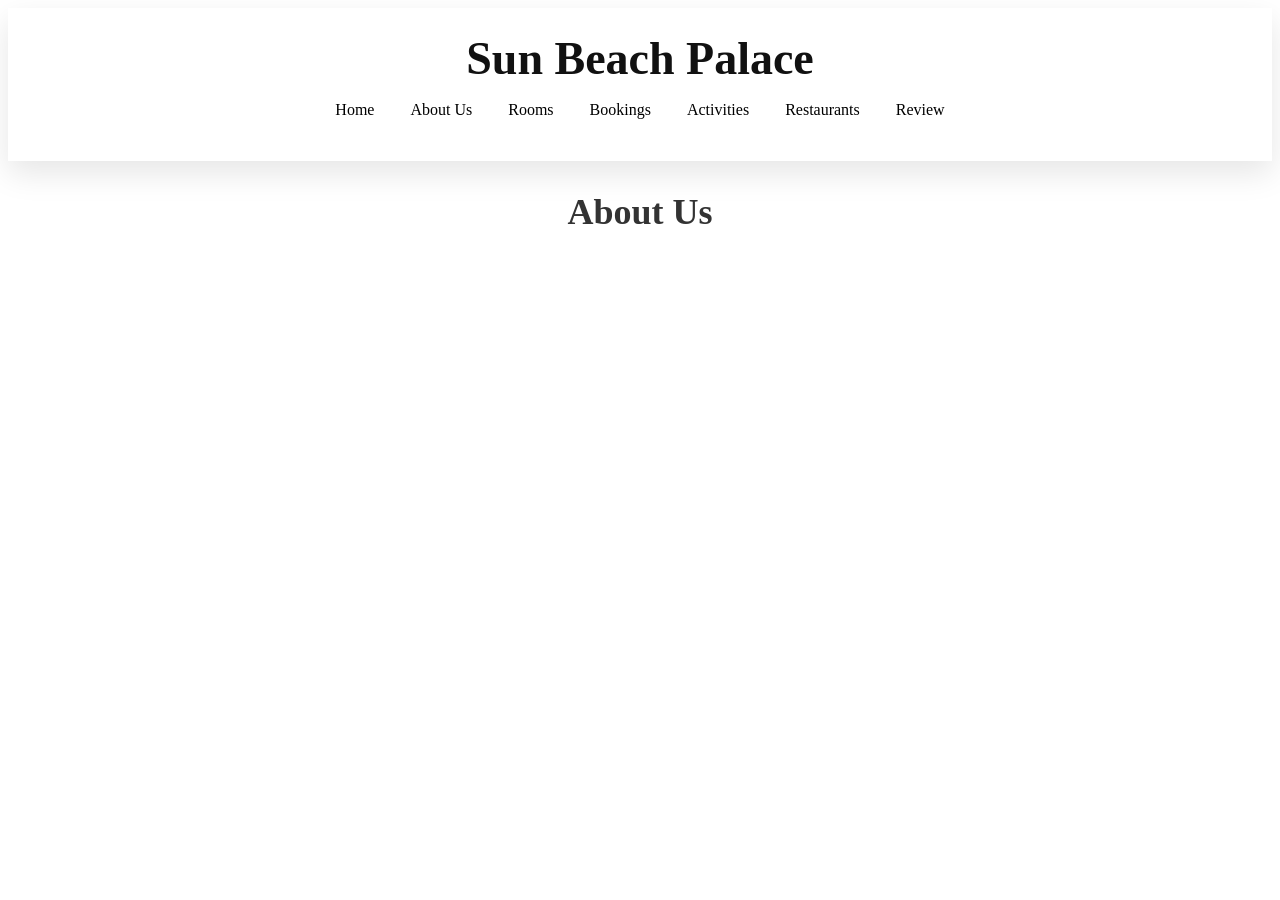
<file: about.html>
<!DOCTYPE html>
<html lang="en">
<head>
  <meta charset="utf-8">
  <meta name="viewport" content="width=device-width,initial-scale=1">
  <title>About Us - Sun Beach Palace</title>
  <link rel="stylesheet" href="style.css">
</head>
<body>
  <header>
    <h1>Sun Beach Palace</h1>
    <nav>
      <ul class="main-nav">
        <li><a href="index.html">Home</a></li>
        <li><a href="about.html">About Us</a></li>
        <li><a href="rooms.html">Rooms</a></li>
        <li><a href="bookings.html">Bookings</a></li>
        <li><a href="activities.html">Activities</a></li>
        <li><a href="resto.html">Restaurants</a></li>
        <li><a href="review.html">Review</a></li>
      </ul>
    </nav>
  </header>

  <main>
    <h2>About Us</h2>
    
  </main>
</body>
</html>
</file>
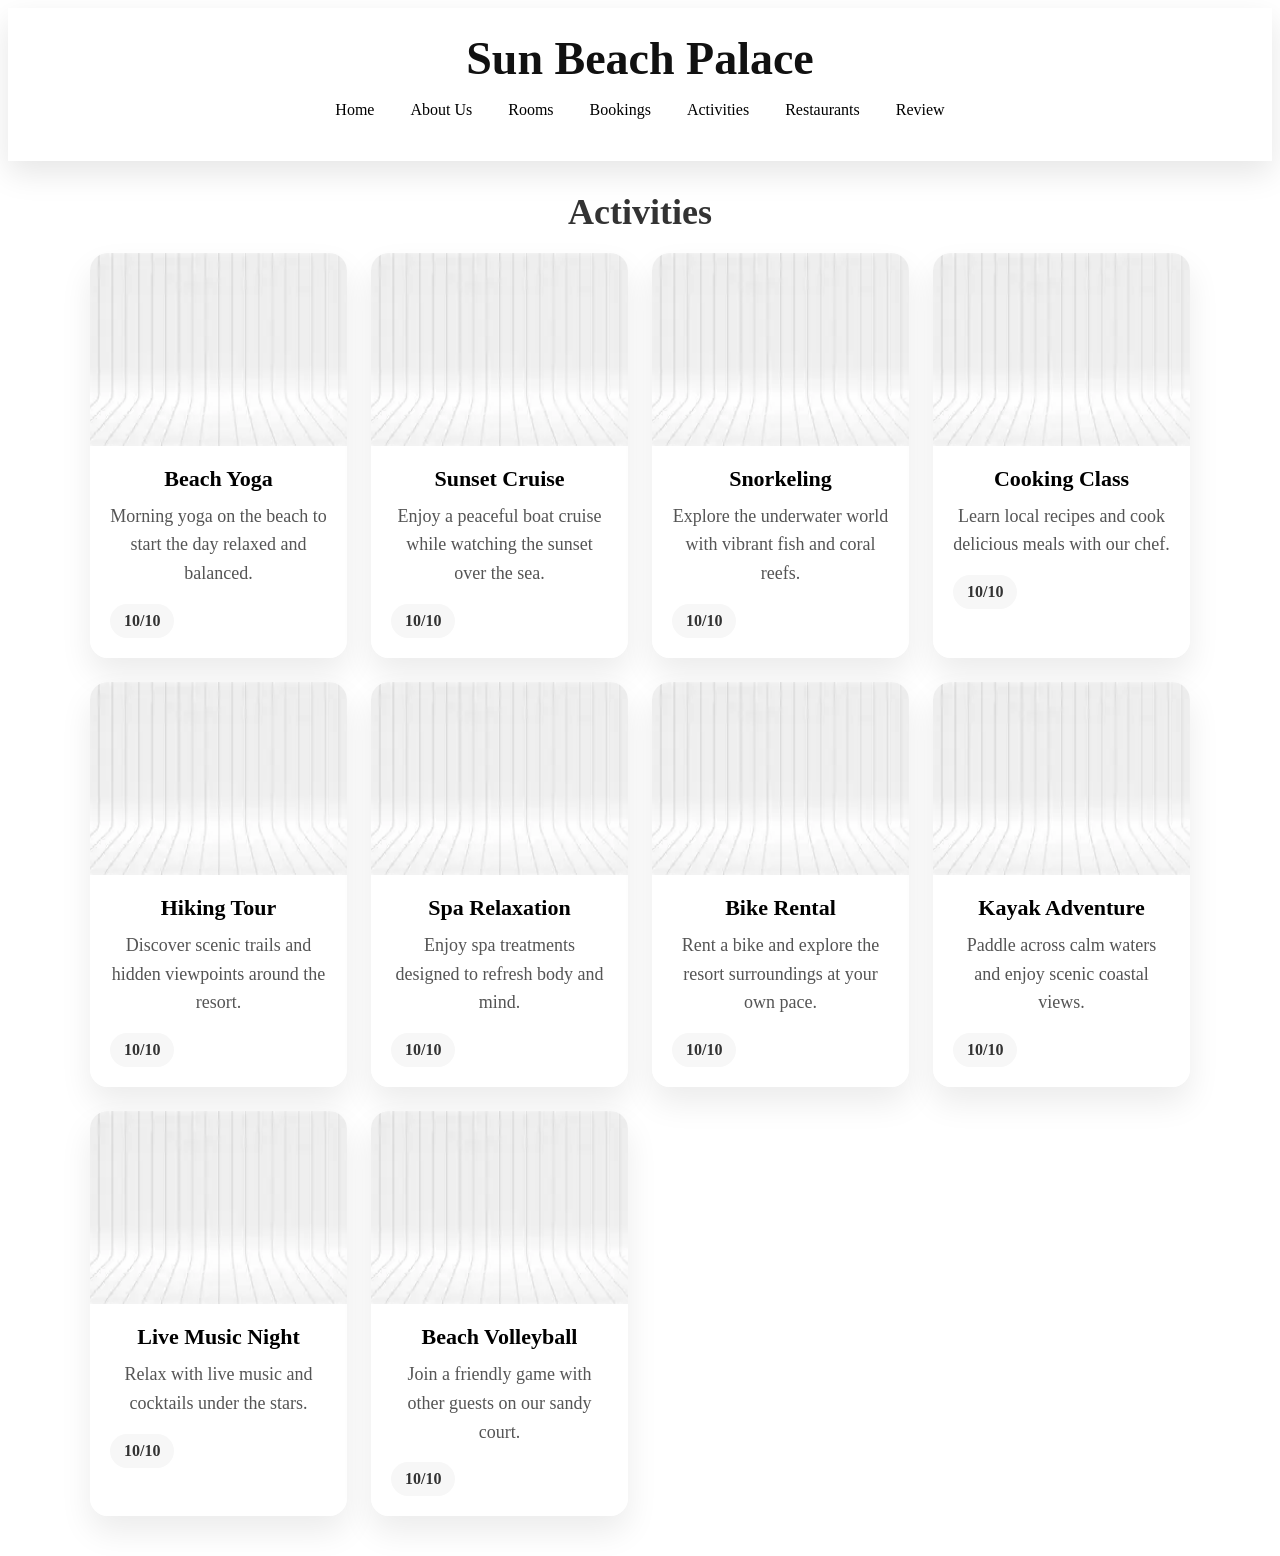
<file: activities.html>
<!DOCTYPE html>
<html lang="en">
<head>
  <meta charset="utf-8">
  <meta name="viewport" content="width=device-width,initial-scale=1">
  <title>Activities - Sun Beach Palace</title>
  <link rel="stylesheet" href="style.css">
</head>
<body>
  <header>
    <h1>Sun Beach Palace</h1>
    <nav>
      <ul class="main-nav">
        <li><a href="index.html">Home</a></li>
        <li><a href="about.html">About Us</a></li>
        <li><a href="rooms.html">Rooms</a></li>
        <li><a href="bookings.html">Bookings</a></li>
        <li><a href="activities.html">Activities</a></li>
        <li><a href="resto.html">Restaurants</a></li>
        <li><a href="review.html">Review</a></li>
      </ul>
    </nav>
  </header>

  <main>
    <h2>Activities</h2>
    <section class="activity-grid">
      <article class="activity-card">
        <img src="images/blank.webp" alt="Activity 1">
        <div class="activity-content">
          <h3>Beach Yoga</h3>
          <p>Morning yoga on the beach to start the day relaxed and balanced.</p>
          <span class="activity-rating">10/10</span>
        </div>
      </article>
      <article class="activity-card">
        <img src="images/blank.webp" alt="Activity 2">
        <div class="activity-content">
          <h3>Sunset Cruise</h3>
          <p>Enjoy a peaceful boat cruise while watching the sunset over the sea.</p>
          <span class="activity-rating">10/10</span>
        </div>
      </article>
      <article class="activity-card">
        <img src="images/blank.webp" alt="Activity 3">
        <div class="activity-content">
          <h3>Snorkeling</h3>
          <p>Explore the underwater world with vibrant fish and coral reefs.</p>
          <span class="activity-rating">10/10</span>
        </div>
      </article>
      <article class="activity-card">
        <img src="images/blank.webp" alt="Activity 4">
        <div class="activity-content">
          <h3>Cooking Class</h3>
          <p>Learn local recipes and cook delicious meals with our chef.</p>
          <span class="activity-rating">10/10</span>
        </div>
      </article>
      <article class="activity-card">
        <img src="images/blank.webp" alt="Activity 5">
        <div class="activity-content">
          <h3>Hiking Tour</h3>
          <p>Discover scenic trails and hidden viewpoints around the resort.</p>
          <span class="activity-rating">10/10</span>
        </div>
      </article>
      <article class="activity-card">
        <img src="images/blank.webp" alt="Activity 6">
        <div class="activity-content">
          <h3>Spa Relaxation</h3>
          <p>Enjoy spa treatments designed to refresh body and mind.</p>
          <span class="activity-rating">10/10</span>
        </div>
      </article>
      <article class="activity-card">
        <img src="images/blank.webp" alt="Activity 7">
        <div class="activity-content">
          <h3>Bike Rental</h3>
          <p>Rent a bike and explore the resort surroundings at your own pace.</p>
          <span class="activity-rating">10/10</span>
        </div>
      </article>
      <article class="activity-card">
        <img src="images/blank.webp" alt="Activity 8">
        <div class="activity-content">
          <h3>Kayak Adventure</h3>
          <p>Paddle across calm waters and enjoy scenic coastal views.</p>
          <span class="activity-rating">10/10</span>
        </div>
      </article>
      <article class="activity-card">
        <img src="images/blank.webp" alt="Activity 9">
        <div class="activity-content">
          <h3>Live Music Night</h3>
          <p>Relax with live music and cocktails under the stars.</p>
          <span class="activity-rating">10/10</span>
        </div>
      </article>
      <article class="activity-card">
        <img src="images/blank.webp" alt="Activity 10">
        <div class="activity-content">
          <h3>Beach Volleyball</h3>
          <p>Join a friendly game with other guests on our sandy court.</p>
          <span class="activity-rating">10/10</span>
        </div>
      </article>
    </section>
  </main>
</body>
</html>
</file>
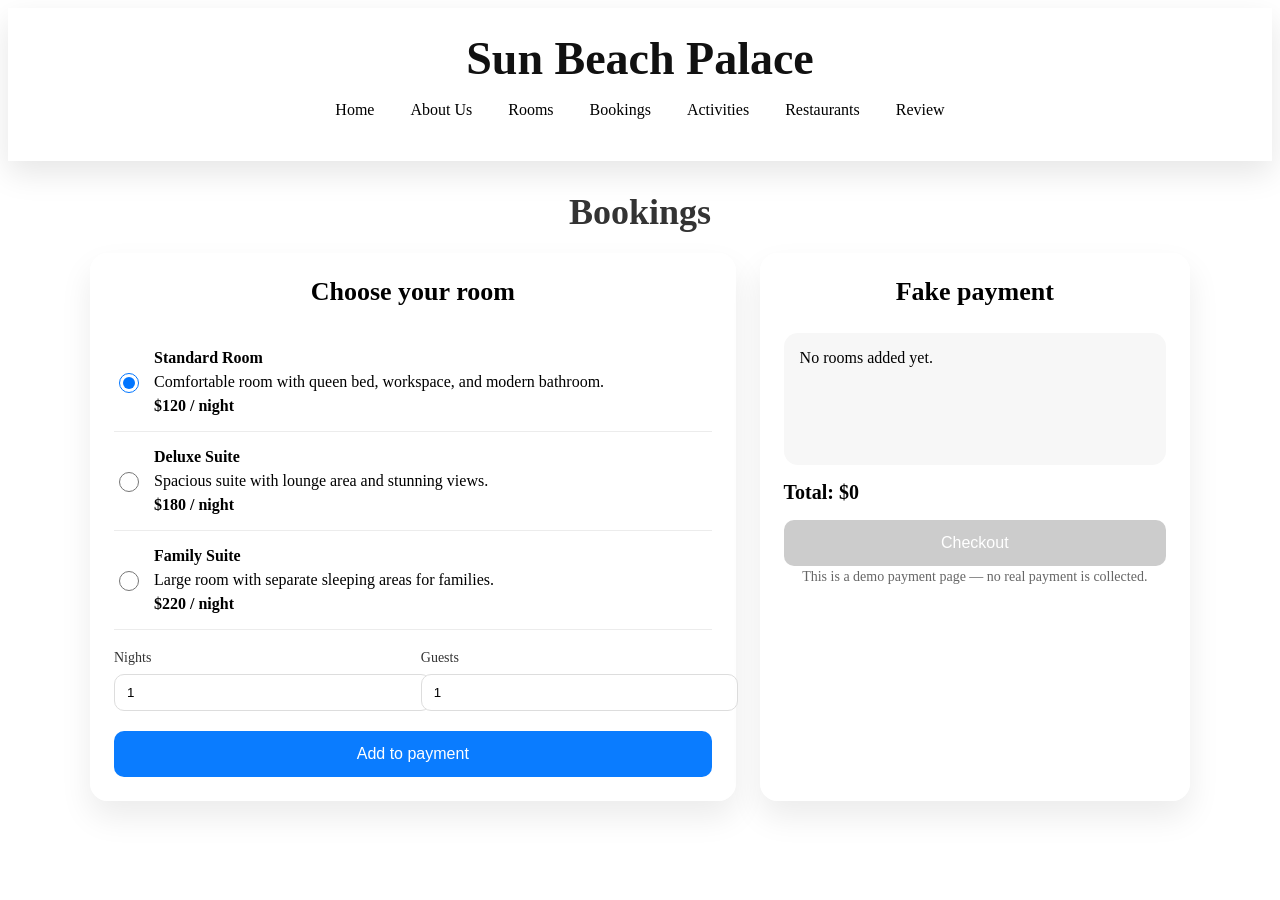
<file: bookings.html>
<!DOCTYPE html>
<html lang="en">
<head>
  <meta charset="utf-8">
  <meta name="viewport" content="width=device-width,initial-scale=1">
  <title>Bookings - Sun Beach Palace</title>
  <link rel="stylesheet" href="style.css">
</head>
<body>
  <header>
    <h1>Sun Beach Palace</h1>
    <nav>
      <ul class="main-nav">
        <li><a href="index.html">Home</a></li>
        <li><a href="about.html">About Us</a></li>
        <li><a href="rooms.html">Rooms</a></li>
        <li><a href="bookings.html">Bookings</a></li>
        <li><a href="activities.html">Activities</a></li>
        <li><a href="resto.html">Restaurants</a></li>
        <li><a href="review.html">Review</a></li>
      </ul>
    </nav>
  </header>

  <main>
    <h2>Bookings</h2>
    <section class="booking-section">
      <div class="booking-card">
        <h3>Choose your room</h3>
        <form id="booking-form">
          <div class="room-option">
            <input type="radio" id="standard-room" name="room" value="Standard Room" data-price="120" checked>
            <label for="standard-room">
              <strong>Standard Room</strong>
              <span>Comfortable room with queen bed, workspace, and modern bathroom.</span>
              <strong>$120 / night</strong>
            </label>
          </div>
          <div class="room-option">
            <input type="radio" id="deluxe-suite" name="room" value="Deluxe Suite" data-price="180">
            <label for="deluxe-suite">
              <strong>Deluxe Suite</strong>
              <span>Spacious suite with lounge area and stunning views.</span>
              <strong>$180 / night</strong>
            </label>
          </div>
          <div class="room-option">
            <input type="radio" id="family-suite" name="room" value="Family Suite" data-price="220">
            <label for="family-suite">
              <strong>Family Suite</strong>
              <span>Large room with separate sleeping areas for families.</span>
              <strong>$220 / night</strong>
            </label>
          </div>
          <div class="booking-fields">
            <label>
              Nights
              <input type="number" id="room-nights" min="1" value="1">
            </label>
            <label>
              Guests
              <input type="number" id="room-guests" min="1" value="1">
            </label>
          </div>
          <button type="button" id="add-to-payment">Add to payment</button>
        </form>
      </div>

      <aside class="payment-summary">
        <h3>Fake payment</h3>
        <div id="payment-items" class="payment-items">No rooms added yet.</div>
        <div class="payment-total">Total: $<span id="payment-total">0</span></div>
        <button type="button" id="checkout-button" disabled>Checkout</button>
        <p class="payment-note">This is a demo payment page — no real payment is collected.</p>
      </aside>
    </section>
  </main>

  <script src="script.js"></script>
</body>
</html>
</file>
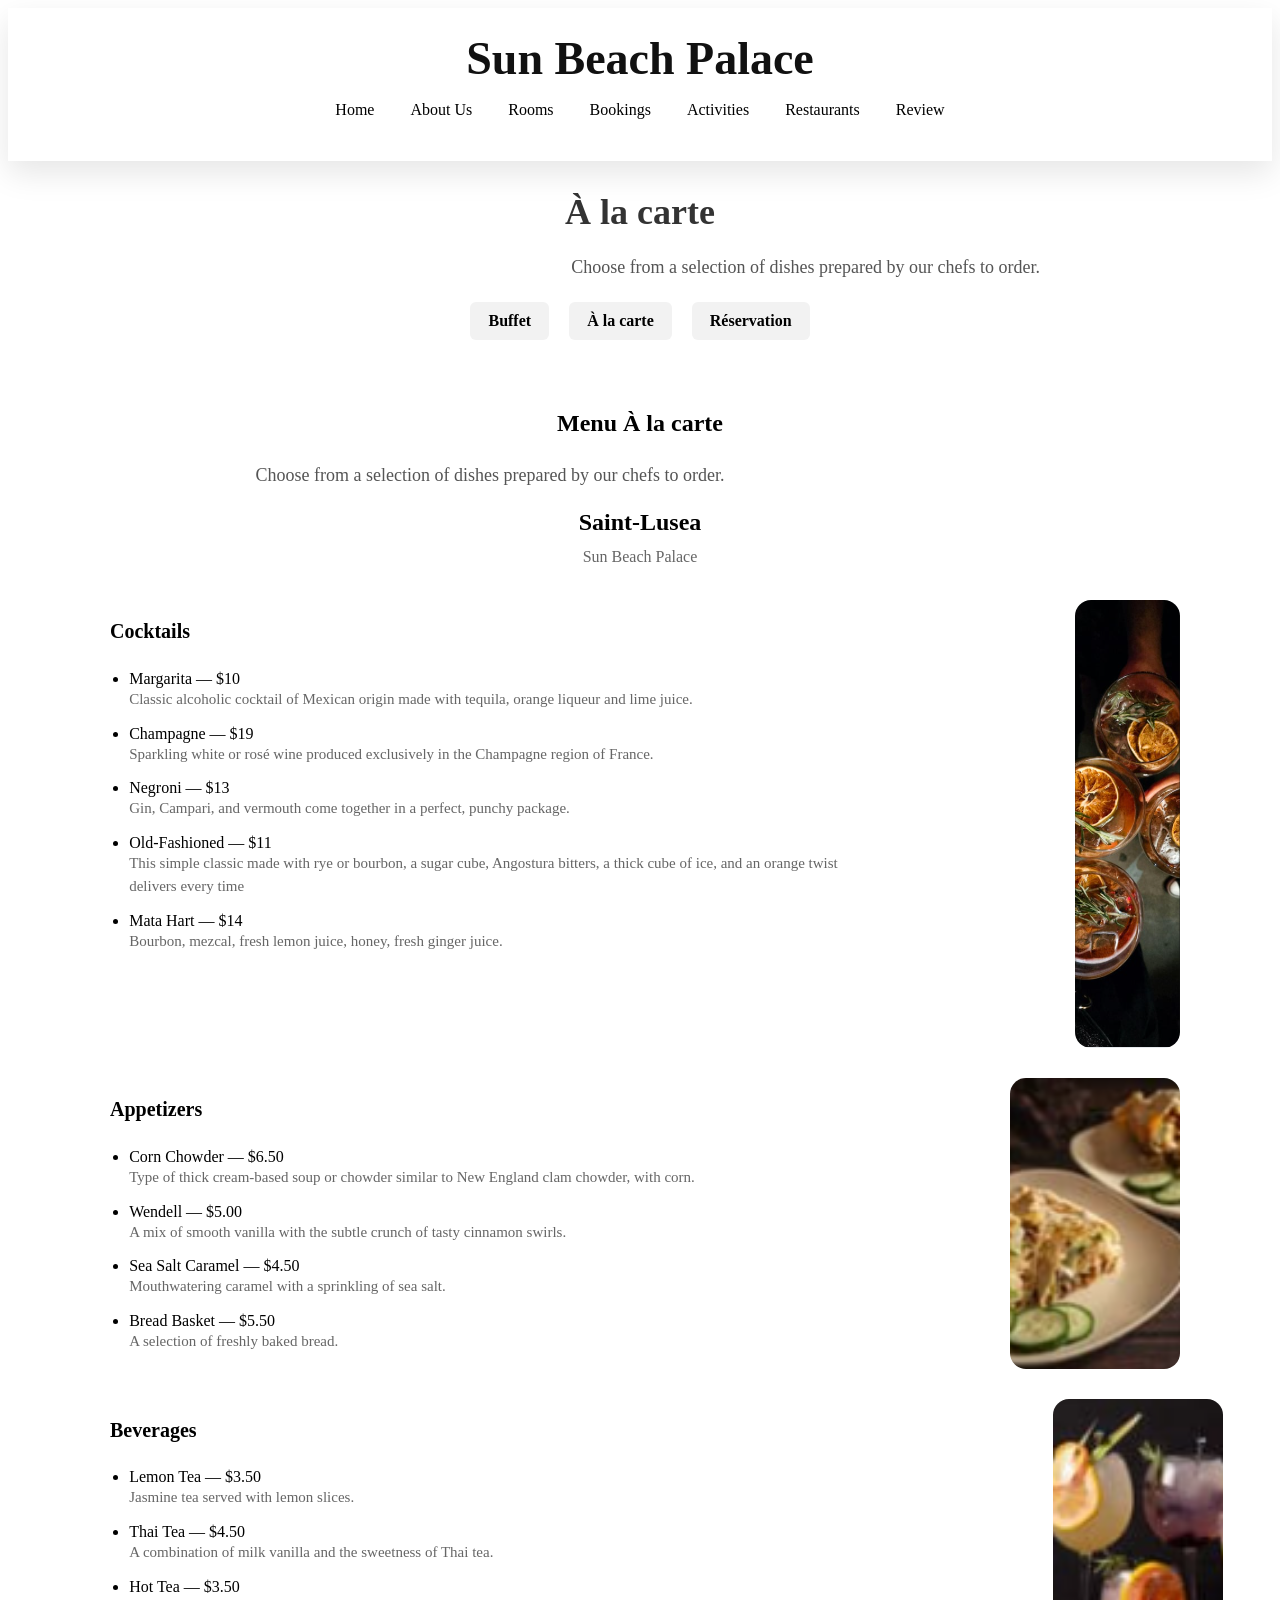
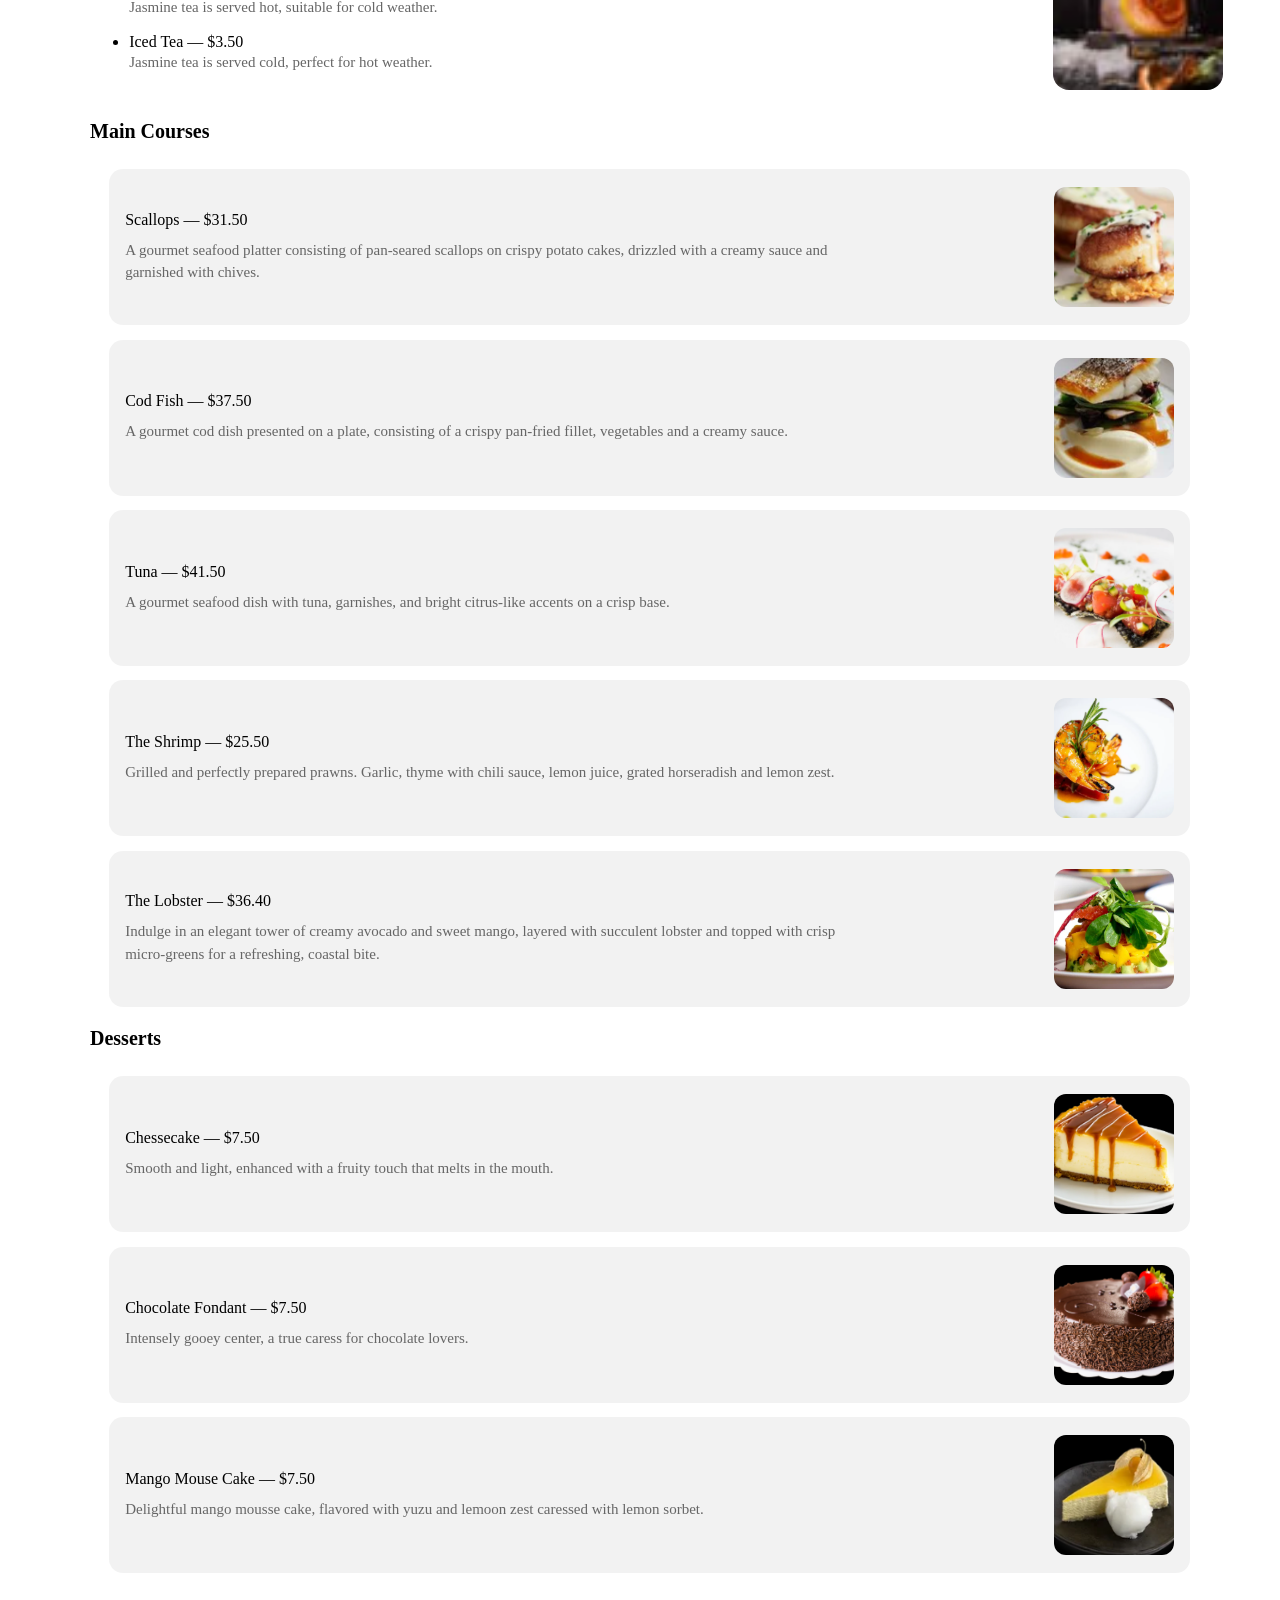
<file: resto-alacarte.html>
<!DOCTYPE html>
<html lang="fr">
<head>
  <meta charset="utf-8">
  <meta name="viewport" content="width=device-width,initial-scale=1">
  <title>À la carte - Sun Beach Palace</title>
  <link rel="stylesheet" href="style.css">
</head>
<body>
  <header>
    <h1>Sun Beach Palace</h1>
    <nav>
      <ul class="main-nav">
        <li><a href="index.html">Home</a></li>
        <li><a href="about.html">About Us</a></li>
        <li><a href="rooms.html">Rooms</a></li>
        <li><a href="bookings.html">Bookings</a></li>
        <li><a href="activities.html">Activities</a></li>
        <li><a href="resto.html">Restaurants</a></li>
        <li><a href="review.html">Review</a></li>
      </ul>
    </nav>
  </header>

  <main>
    <h2>À la carte</h2>
    <p class="intro-text">Choose from a selection of dishes prepared by our chefs to order.</p>
    <nav class="restaurant-links">
      <ul>
        <li><a href="resto.html">Buffet</a></li>
        <li><a href="resto-alacarte.html">À la carte</a></li>
        <li><a href="resto-reservation.html">Réservation</a></li>
      </ul>
    </nav>

    <section class="restaurant">
      <div class="restaurant-text">
        <h3>Menu À la carte</h3>
        <p>Choose from a selection of dishes prepared by our chefs to order.</p>
        <section class="restaurant-name">
          <h4>Saint-Lusea</h4>
          <p>Sun Beach Palace</p>
        </section>
        <section class="section-with-image">
          <div class="section-text">
            <h4>Cocktails</h4>
            <ul>
              <li>
                Margarita — $10
                <p class="menu-item-desc">Classic alcoholic cocktail of Mexican origin made with tequila, orange liqueur and lime juice.</p>
              </li>
              <li>
                Champagne — $19
                <p class="menu-item-desc">Sparkling white or rosé wine produced exclusively in the Champagne region of France.</p>
              </li>
              <li>
                Negroni — $13
                <p class="menu-item-desc">Gin, Campari, and vermouth come together in a perfect, punchy package.</p>
              </li>
              <li>
                Old-Fashioned — $11
                <p class="menu-item-desc">This simple classic made with rye or bourbon, a sugar cube, Angostura bitters, a thick cube of ice, and an orange twist delivers every time</p>
              </li>
              <li>
                Mata Hart — $14
                <p class="menu-item-desc">Bourbon, mezcal, fresh lemon juice, honey, fresh ginger juice.</p>
              </li>
            </ul>
          </div>
          <div class="section-image">
            <img src="images/drinks.png" alt="Cocktails" class="section-image-icon">
          </div>
        </section>
        <section class="section-with-image">
          <div class="section-text">
            <h4>Appetizers</h4>
            <ul>
              <li>
                Corn Chowder — $6.50
                <p class="menu-item-desc">Type of thick cream-based soup or chowder similar to New England clam chowder, with corn.</p>
              </li>
              <li>
                Wendell — $5.00
                <p class="menu-item-desc">A mix of smooth vanilla with the subtle crunch of tasty cinnamon swirls.</p>
              </li>
              <li>
                Sea Salt Caramel — $4.50
                <p class="menu-item-desc">Mouthwatering caramel with a sprinkling of sea salt.</p>
              </li>
              <li>
                Bread Basket — $5.50
                <p class="menu-item-desc">A selection of freshly baked bread.</p>
              </li>
            </ul>
          </div>
          <div class="section-image">
            <img src="images/Appetiser.png" alt="Appetizers" class="section-image-icon">
          </div>
        </section>
        <section class="section-with-image">
          <div class="section-text">
            <h4>Beverages</h4>
            <ul>
              <li>
                Lemon Tea — $3.50
                <p class="menu-item-desc">Jasmine tea served with lemon slices.</p>
              </li>
              <li>
                Thai Tea — $4.50
                <p class="menu-item-desc">A combination of milk vanilla and the sweetness of Thai tea.</p>
              </li>
              <li>
                Hot Tea — $3.50
                <p class="menu-item-desc">Jasmine tea is served hot, suitable for cold weather.</p>
              </li>
              <li>
                Iced Tea — $3.50
                <p class="menu-item-desc">Jasmine tea is served cold, perfect for hot weather.</p>
              </li>
            </ul>
          </div>
          <div class="section-image">
            <img src="images/beverages.png" alt="Beverages" class="section-image-icon">
          </div>
        </section>
         <h4>Main Courses</h4>
        <ul>
         <li class="menu-item">
            <div class="menu-item-content">
              <span>Scallops — $31.50</span>
              <p class="menu-item-desc">A gourmet seafood platter consisting of pan-seared scallops on crispy potato cakes, drizzled with a creamy sauce and garnished with chives.</p>
            </div>
            <img src="images/Scallops.png" alt="Scallops" class="menu-item-icon">
        </li>
         <li class="menu-item">
            <div class="menu-item-content">
              <span>Cod Fish — $37.50</span>
              <p class="menu-item-desc">A gourmet cod dish presented on a plate, consisting of a crispy pan-fried fillet, vegetables and a creamy sauce.</p>
            </div>
            <img src="images/Cob Fish.png" alt="Cod Fish" class="menu-item-icon">
        </li>
         <li class="menu-item">
            <div class="menu-item-content">
              <span>Tuna — $41.50</span>
              <p class="menu-item-desc">A gourmet seafood dish with tuna, garnishes, and bright citrus-like accents on a crisp base.</p>
            </div>
            <img src="images/Tuna.png" alt="Tuna" class="menu-item-icon">
        </li>
        <li class="menu-item">
            <div class="menu-item-content">
              <span>The Shrimp — $25.50</span>
              <p class="menu-item-desc">Grilled and perfectly prepared prawns. Garlic, thyme with chili sauce, lemon juice, grated horseradish and lemon zest.</p>
            </div>
            <img src="images/Theshrimp.png" alt="The Shrimp" class="menu-item-icon">
        </li>
        <li class="menu-item">
            <div class="menu-item-content">
              <span>The Lobster — $36.40</span>
              <p class="menu-item-desc">Indulge in an elegant tower of creamy avocado and sweet mango, layered with succulent lobster and topped with crisp micro-greens for a refreshing, coastal bite.</p>
            </div>
            <img src="images/Thelobster.png" alt="The Lobster" class="menu-item-icon">
        </li>
        </ul>
        <h4> Desserts </h4>
        <ul>
         <li class="menu-item">
            <div class="menu-item-content">
              <span>Chessecake — $7.50</span>
              <p class="menu-item-desc">Smooth and light, enhanced with a fruity touch that melts in the mouth.</p>
            </div>
            <img src="images/Cheesecake.png" alt="Cheesecake" class="menu-item-icon">
        </li>
         <li class="menu-item">
            <div class="menu-item-content">
              <span>Chocolate Fondant — $7.50</span>
              <p class="menu-item-desc">Intensely gooey center, a true caress for chocolate lovers.</p>
            </div>
            <img src="images/Chocolate Fondant.png" alt="Chocolate Fondant" class="menu-item-icon">
        </li>
         <li class="menu-item">
            <div class="menu-item-content">
              <span>Mango Mouse Cake — $7.50</span>
              <p class="menu-item-desc">Delightful mango mousse cake, flavored with yuzu and lemoon zest caressed with lemon sorbet.</p>
            </div>
            <img src="images/mangomoussecake.png" alt="Mango Mousse Cake" class="menu-item-icon">
        </li>
        </ul>
    </section>
  </main>
</body>
</html>
</file>
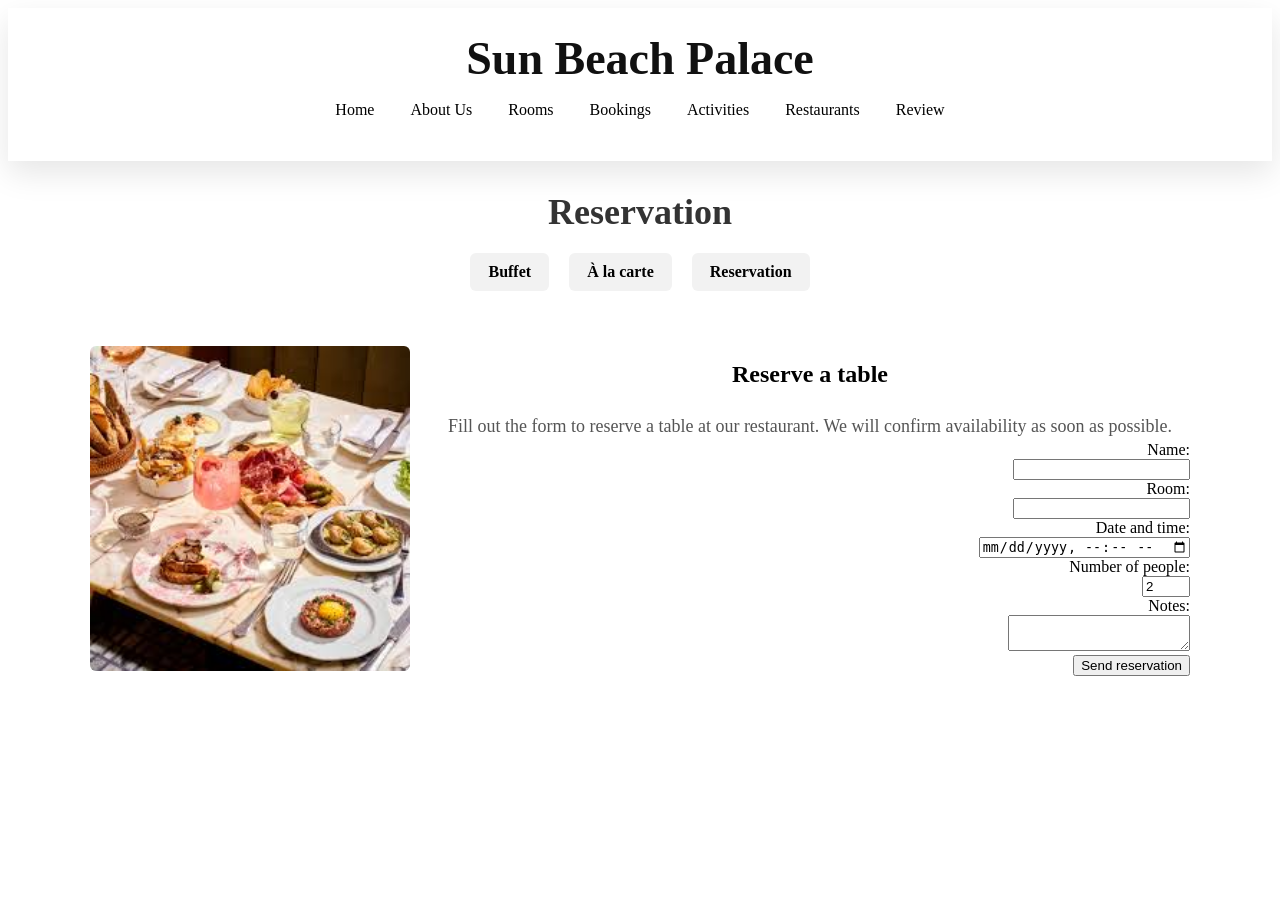
<file: resto-reservation.html>
<!DOCTYPE html>
<html lang="fr">
<head>
  <meta charset="utf-8">
  <meta name="viewport" content="width=device-width,initial-scale=1">
  <title>Réservation - Sun Beach Palace</title>
  <link rel="stylesheet" href="style.css">
</head>
<body>
  <header>
    <h1>Sun Beach Palace</h1>
    <nav>
      <ul class="main-nav">
        <li><a href="index.html">Home</a></li>
        <li><a href="about.html">About Us</a></li>
        <li><a href="rooms.html">Rooms</a></li>
        <li><a href="bookings.html">Bookings</a></li>
        <li><a href="activities.html">Activities</a></li>
        <li><a href="resto.html">Restaurants</a></li>
        <li><a href="review.html">Review</a></li>
      </ul>
    </nav>
  </header>

  <main>
    <h2>Reservation</h2>
    <nav class="restaurant-links">
      <ul>
        <li><a href="resto.html">Buffet</a></li>
        <li><a href="resto-alacarte.html">À la carte</a></li>
        <li><a href="resto-reservation.html">Reservation</a></li>
      </ul>
    </nav>

    <section class="restaurant restaurant-right">
      <div class="restaurant-text2">
        <h3>Reserve a table</h3>
        <p>Fill out the form to reserve a table at our restaurant. We will confirm availability as soon as possible.</p>
        <form action="#" method="post" class="reservation-form">
          <label>Name:<br><input type="text" name="name" required></label><br>
          <label>Room:<br><input type="text" name="room" required></label><br>
          <label>Date and time:<br><input type="datetime-local" name="datetime" required></label><br>
          <label>Number of people:<br><input type="number" name="people" min="1" max="20" value="2" required></label><br>
          <label>Notes:<br><textarea name="notes"></textarea></label><br>
          <button type="submit">Send reservation</button>
        </form>
      </div>
      <div class="restaurant-image2">
        <img src="images/téléchargement (5).jpeg" alt="Reservation image">
      </div>
    </section>
  </main>
</body>
</html>
</file>
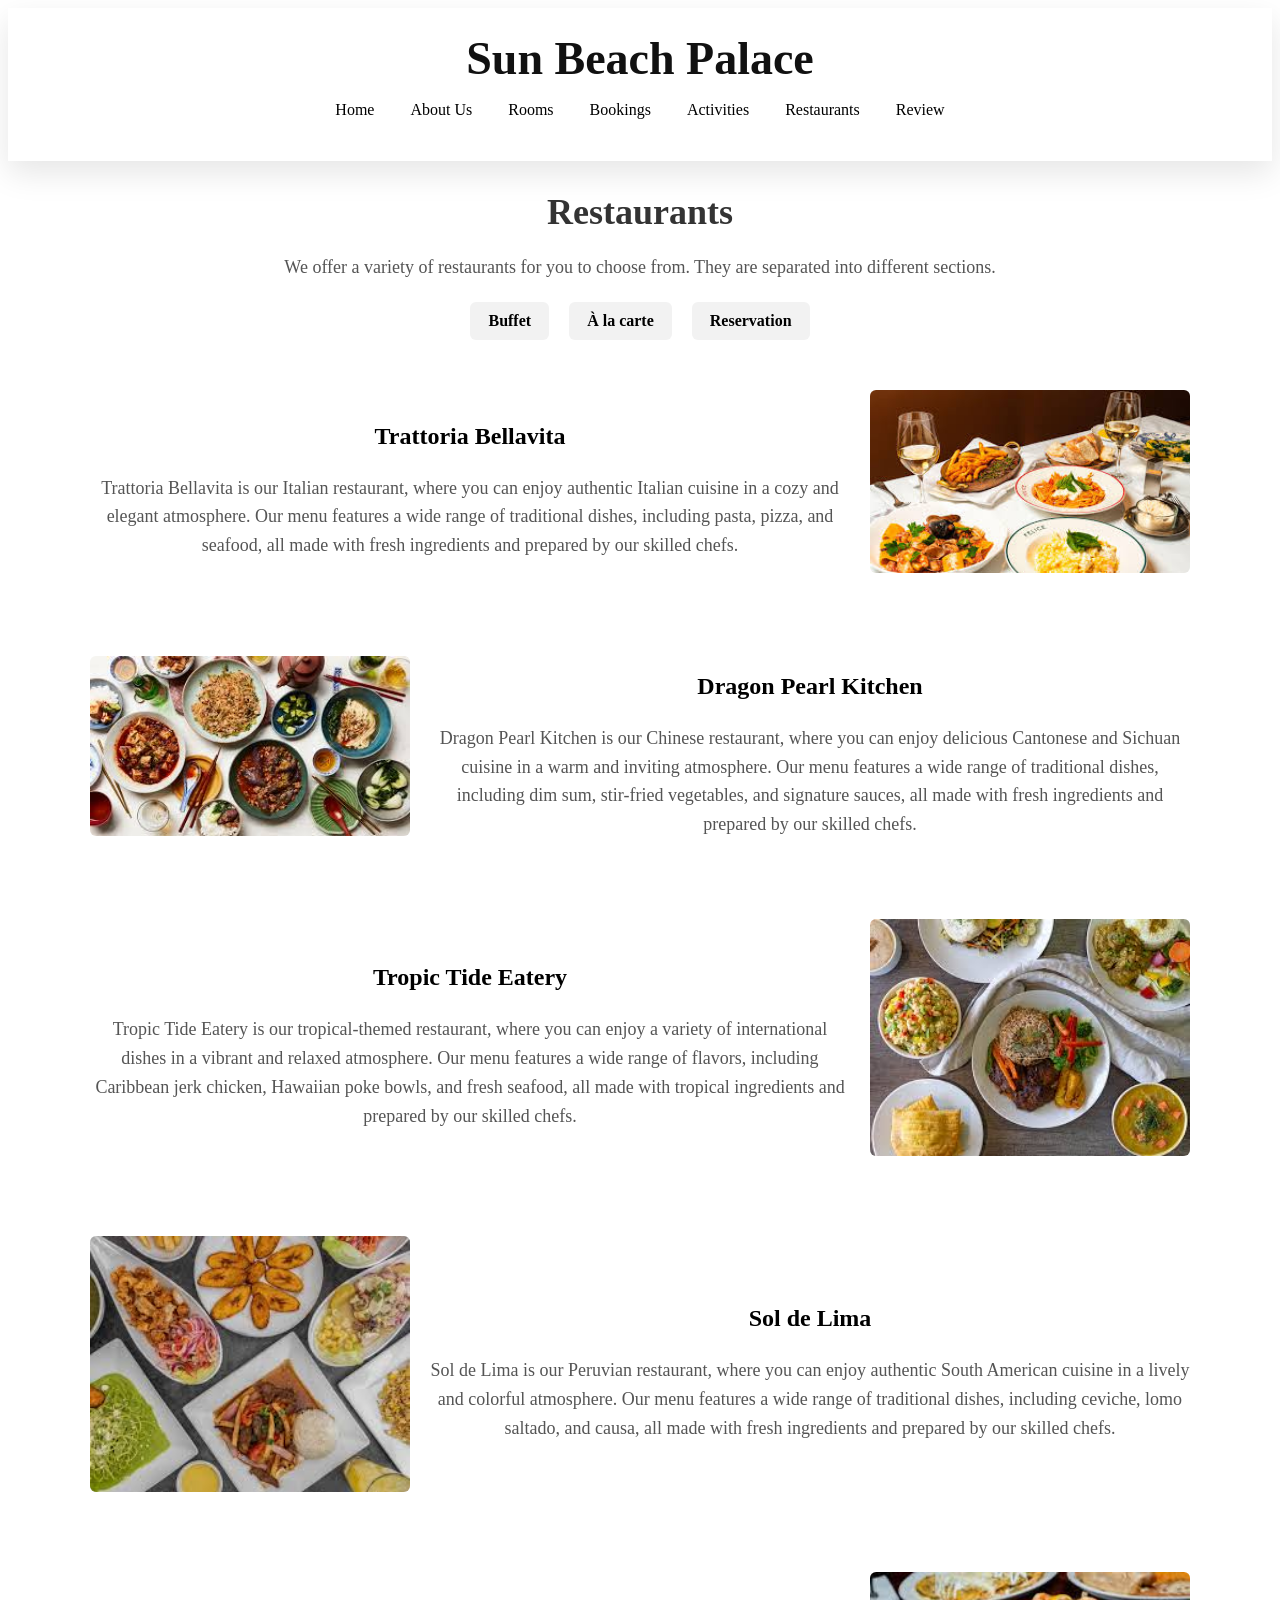
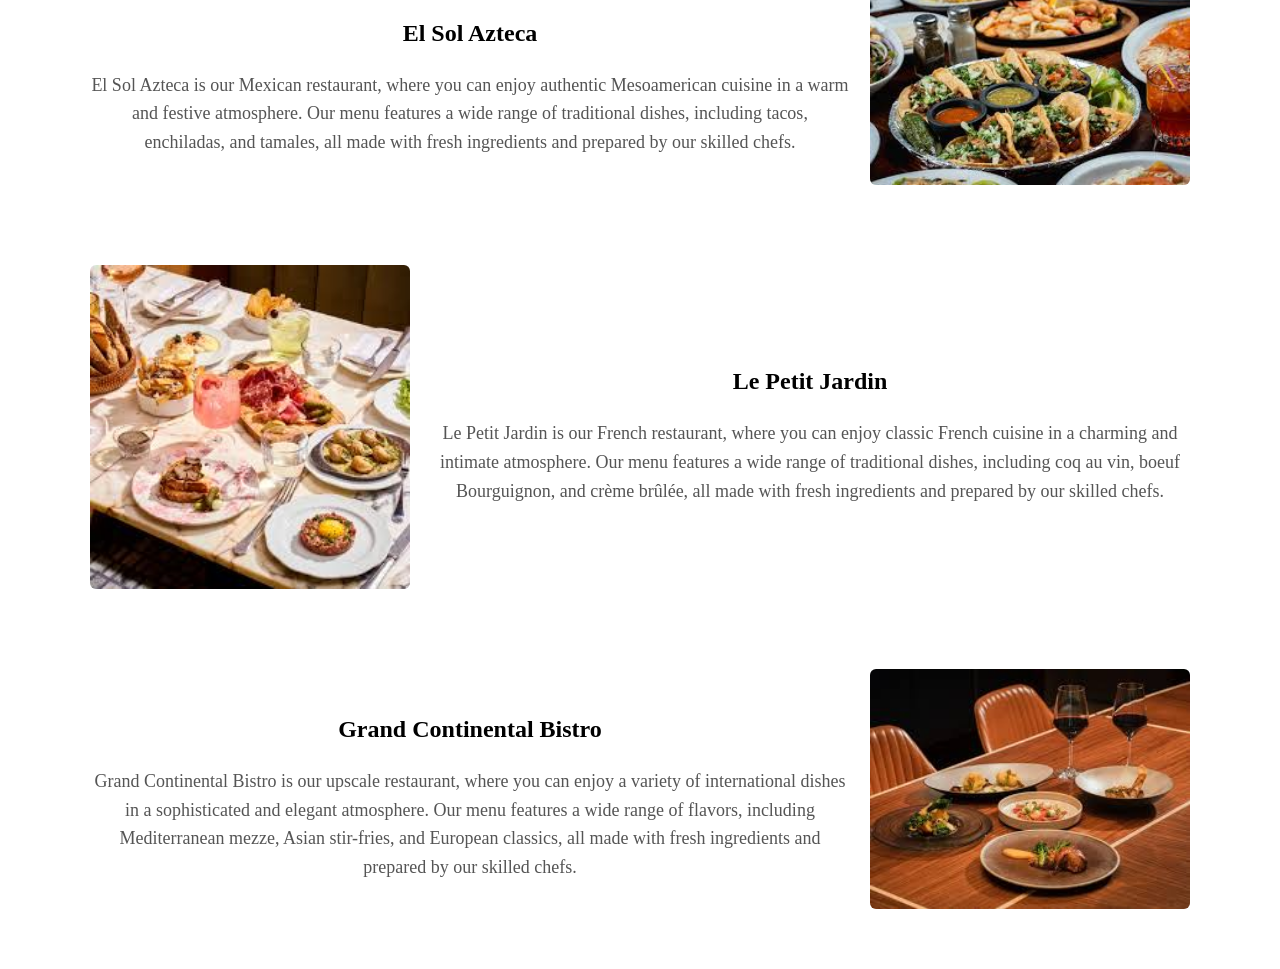
<file: resto.html>
<!DOCTYPE html>
<html lang="en">
<head>
  <meta charset="utf-8">
  <meta name="viewport" content="width=device-width,initial-scale=1">
  <title>Resto - Sun Beach Palace</title>
  <link rel="stylesheet" href="style.css">
</head>
<body>
  <header>
    <h1>Sun Beach Palace</h1>
    <nav>
      <ul class="main-nav">
        <li><a href="index.html">Home</a></li>
        <li><a href="about.html">About Us</a></li>
        <li><a href="rooms.html">Rooms</a></li>
        <li><a href="bookings.html">Bookings</a></li>
        <li><a href="activities.html">Activities</a></li>
        <li><a href="resto.html">Restaurants</a></li>
        <li><a href="review.html">Review</a></li>
      </ul>
    </nav>
  </header>

  <main>
    <h2>Restaurants</h2>
    <p>We offer a variety of restaurants for you to choose from. They are separated into different sections.</p>
    <nav class="restaurant-links">
      <ul>
        <li><a href="resto.html">Buffet</a></li>
        <li><a href="resto-alacarte.html">À la carte</a></li>
        <li><a href="resto-reservation.html">Reservation</a></li>
      </ul>
    </nav>
    <section class="restaurant">
      <div class="restaurant-text">
        <h3>Trattoria Bellavita</h3>
        <p>Trattoria Bellavita is our Italian restaurant, where you can enjoy authentic Italian cuisine in a cozy and elegant atmosphere. Our menu features a wide range of traditional dishes, including pasta, pizza, and seafood, all made with fresh ingredients and prepared by our skilled chefs.</p>
      </div>
      <div class="restaurant-image">
        <img src="images/téléchargement.jpeg" alt="Resort img">
      </div>
    </section>
    <section class="restaurant restaurant-right">
      <div class="restaurant-text2">
        <h3>Dragon Pearl Kitchen</h3>
        <p>Dragon Pearl Kitchen is our Chinese restaurant, where you can enjoy delicious Cantonese and Sichuan cuisine in a warm and inviting atmosphere. Our menu features a wide range of traditional dishes, including dim sum, stir-fried vegetables, and signature sauces, all made with fresh ingredients and prepared by our skilled chefs.</p>
      </div>
      <div class="restaurant-image2">
        <img src="images/téléchargement (1).jpeg" alt="Resort img">
      </div>
    </section>
    <section class="restaurant">
      <div class="restaurant-text">
        <h3>Tropic Tide Eatery</h3>
        <p>Tropic Tide Eatery is our tropical-themed restaurant, where you can enjoy a variety of international dishes in a vibrant and relaxed atmosphere. Our menu features a wide range of flavors, including Caribbean jerk chicken, Hawaiian poke bowls, and fresh seafood, all made with tropical ingredients and prepared by our skilled chefs.</p>
      </div>
      <div class="restaurant-image">
        <img src="images/téléchargement (2).jpeg" alt="Resort img">
      </div>
    </section>
    <section class="restaurant restaurant-right">
      <div class="restaurant-text2">
        <h3>Sol de Lima</h3>
        <p>Sol de Lima is our Peruvian restaurant, where you can enjoy authentic South American cuisine in a lively and colorful atmosphere. Our menu features a wide range of traditional dishes, including ceviche, lomo saltado, and causa, all made with fresh ingredients and prepared by our skilled chefs.</p>
      </div>
      <div class="restaurant-image2">
        <img src="images/téléchargement (3).jpeg" alt="Resort img">
      </div>
    </section>
    <section class="restaurant">
      <div class="restaurant-text">
        <h3>El Sol Azteca</h3>
        <p>El Sol Azteca is our Mexican restaurant, where you can enjoy authentic Mesoamerican cuisine in a warm and festive atmosphere. Our menu features a wide range of traditional dishes, including tacos, enchiladas, and tamales, all made with fresh ingredients and prepared by our skilled chefs.</p>
      </div>
      <div class="restaurant-image">
        <img src="images/téléchargement (4).jpeg" alt="Resort img">
      </div>
    </section>
    <section class="restaurant restaurant-right">
      <div class="restaurant-text2">
        <h3>Le Petit Jardin</h3>
        <p>Le Petit Jardin is our French restaurant, where you can enjoy classic French cuisine in a charming and intimate atmosphere. Our menu features a wide range of traditional dishes, including coq au vin, boeuf Bourguignon, and crème brûlée, all made with fresh ingredients and prepared by our skilled chefs.</p>
      </div>
      <div class="restaurant-image2">
        <img src="images/téléchargement (5).jpeg" alt="Resort img">
      </div>
    </section>
    <section class="restaurant">
      <div class="restaurant-text">
        <h3>Grand Continental Bistro</h3>
        <p>Grand Continental Bistro is our upscale restaurant, where you can enjoy a variety of international dishes in a sophisticated and elegant atmosphere. Our menu features a wide range of flavors, including Mediterranean mezze, Asian stir-fries, and European classics, all made with fresh ingredients and prepared by our skilled chefs.</p>
      </div>
      <div class="restaurant-image">
        <img src="images/téléchargement (6).jpeg" alt="Resort img">
      </div>
    </section>
  </main>
</body>
</html>
</file>
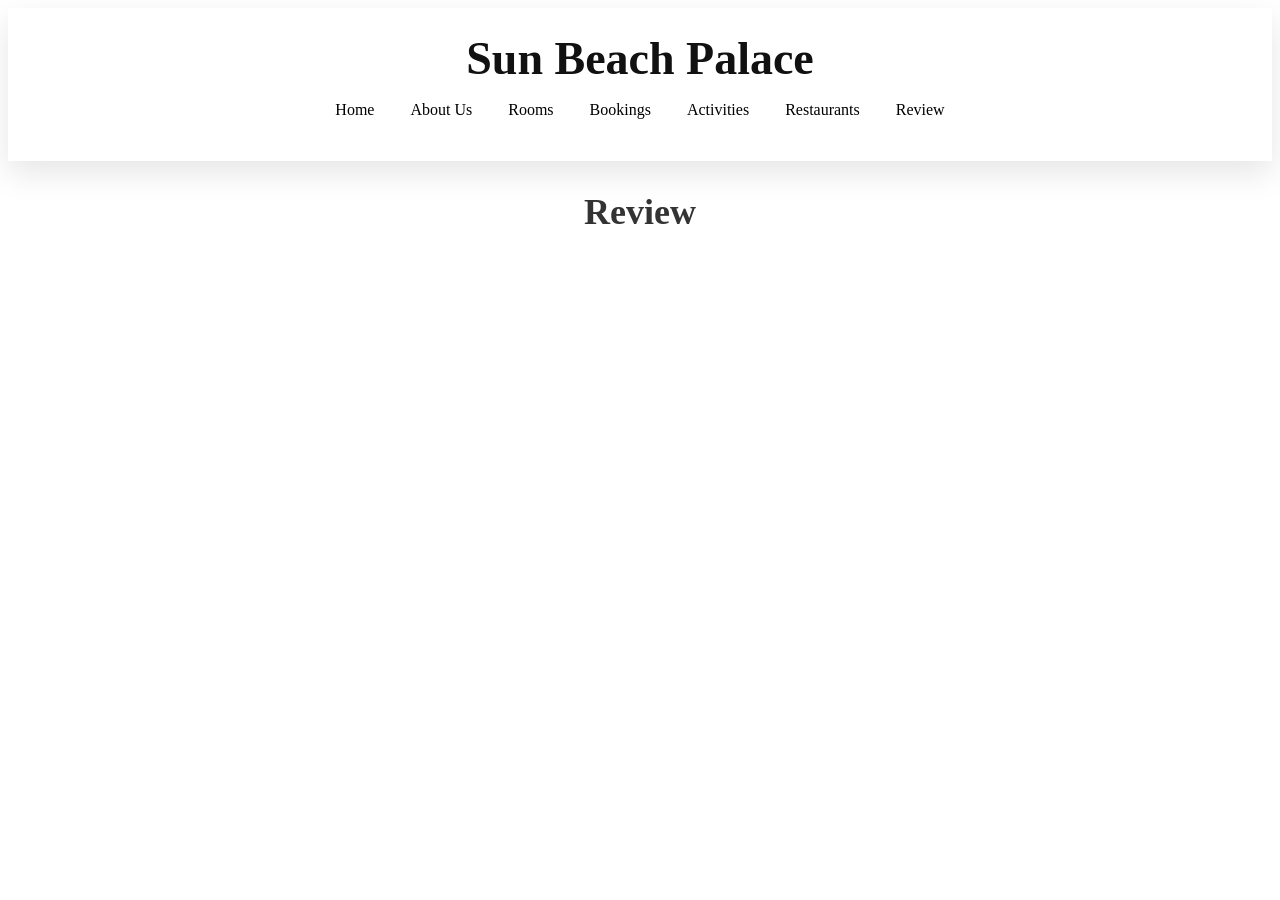
<file: review.html>
<!DOCTYPE html>
<html lang="en">
<head>
  <meta charset="utf-8">
  <meta name="viewport" content="width=device-width,initial-scale=1">
  <title>Review - Sun Beach Palace</title>
  <link rel="stylesheet" href="style.css">
</head>
<body>
  <header>
    <h1>Sun Beach Palace</h1>
    <nav>
      <ul class="main-nav">
        <li><a href="index.html">Home</a></li>
        <li><a href="about.html">About Us</a></li>
        <li><a href="rooms.html">Rooms</a></li>
        <li><a href="bookings.html">Bookings</a></li>
        <li><a href="activities.html">Activities</a></li>
        <li><a href="resto.html">Restaurants</a></li>
        <li><a href="review.html">Review</a></li>
      </ul>
    </nav>
  </header>

  <main>
    <h2>Review</h2>
    
  </main>
</body>
</html>
</file>
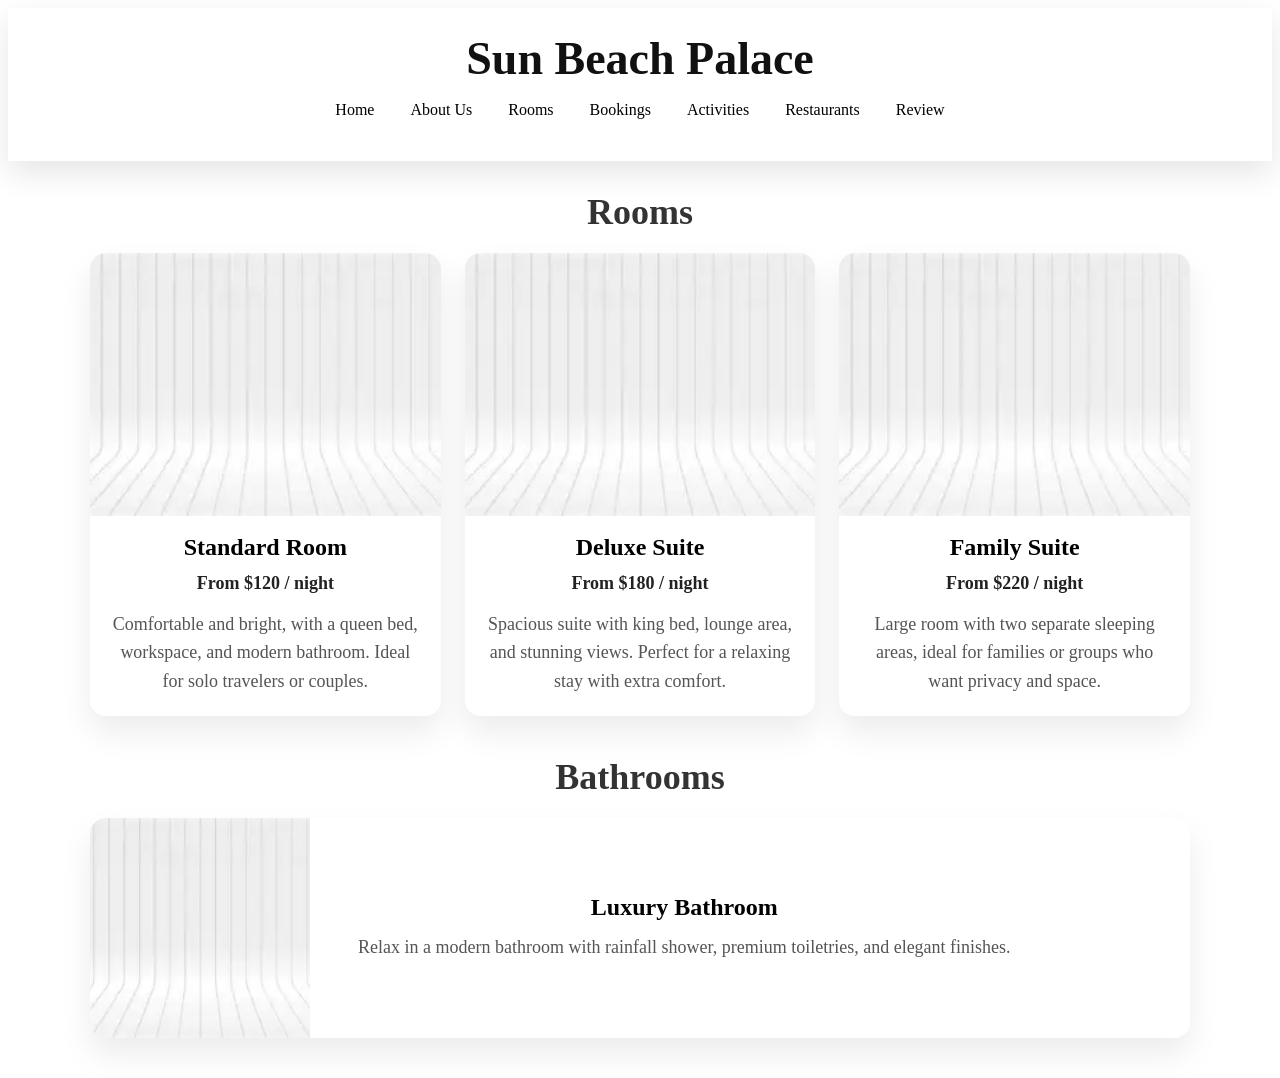
<file: rooms.html>
<!DOCTYPE html>
<html lang="en">
<head>
  <meta charset="utf-8">
  <meta name="viewport" content="width=device-width,initial-scale=1">
  <title>Rooms - Sun Beach Palace</title>
  <link rel="stylesheet" href="style.css">
</head>
<body>
  <header>
    <h1>Sun Beach Palace</h1>
    <nav>
      <ul class="main-nav">
        <li><a href="index.html">Home</a></li>
        <li><a href="about.html">About Us</a></li>
        <li><a href="rooms.html">Rooms</a></li>
        <li><a href="bookings.html">Bookings</a></li>
        <li><a href="activities.html">Activities</a></li>
        <li><a href="resto.html">Restaurants</a></li>
        <li><a href="review.html">Review</a></li>
      </ul>
    </nav>
  </header>

  <main>
    <h2>Rooms</h2>
    <section class="room-grid">
      <article class="room-card">
        <img src="images/blank.webp" alt="Standard Room">
        <h3>Standard Room</h3>
        <p class="room-price">From $120 / night</p>
        <p>Comfortable and bright, with a queen bed, workspace, and modern bathroom. Ideal for solo travelers or couples.</p>
      </article>
      <article class="room-card">
        <img src="images/blank.webp" alt="Deluxe Suite">
        <h3>Deluxe Suite</h3>
        <p class="room-price">From $180 / night</p>
        <p>Spacious suite with king bed, lounge area, and stunning views. Perfect for a relaxing stay with extra comfort.</p>
      </article>
      <article class="room-card">
        <img src="images/blank.webp" alt="Family Suite">
        <h3>Family Suite</h3>
        <p class="room-price">From $220 / night</p>
        <p>Large room with two separate sleeping areas, ideal for families or groups who want privacy and space.</p>
      </article>
    </section>
    <section class="bathroom-section">
      <h2>Bathrooms</h2>
      <div class="bathroom-card">
        <img src="images/blank.webp" alt="Bathroom">
        <div class="bathroom-text">
          <h3>Luxury Bathroom</h3>
          <p>Relax in a modern bathroom with rainfall shower, premium toiletries, and elegant finishes.</p>
        </div>
      </div>
    </section>
  </main>
</body>
</html>
</file>
<file: style.css>
header{
    position: sticky;
    top: 0;
    z-index: 20;
    background: rgba(255,255,255,0.96);
    backdrop-filter: blur(14px);
    box-shadow: 0 12px 30px rgba(0,0,0,0.10);
}

header h1{
    font-size: 46px;
    font-family: Garamond, serif;
    color: #111;
    text-align: center;
    margin: 0;
    padding: 24px 20px 8px;
}

header nav{
    padding-bottom: 18px;
}

.main-nav{
    list-style:none;
    padding:0;
    margin:0;
    display:flex;
    flex-wrap: wrap;
    gap:0.75rem;
    justify-content:center;
}

.main-nav li a{
    text-decoration:none;
    color:#1c1c1c;
    padding:10px 16px;
    border-radius:999px;
    transition: background 0.2s ease, color 0.2s ease;
}

.main-nav li a:hover{
    background: #0a7cff;
    color: #fff;
}

h2{
    font-size: 36px;
    font-family: Garamond, serif;
    color: #333;
    text-align: center;
    margin-bottom: 20px;
}

.main-nav{
    list-style:none;
    padding:0;
    margin:0.5rem 0 1.5rem 0;
    display:flex;
    gap:1rem;
    justify-content:center;
}
.main-nav li a{
    text-decoration:none;
    color:#000;
    padding:6px 10px;
    border-radius:4px;
}
.main-nav li a:hover{
    background: rgba(255,255,255,0.6);
}

.restaurant-links{
    text-align:center;
    margin:10px 0 30px 0;
}
.restaurant-links ul{
    list-style:none;
    padding:0;
    margin:0;
    display:inline-flex;
    gap:20px;
    align-items:center;
}
.restaurant-links ul li a{
    display:inline-block;
    padding:10px 18px;
    background:#f2f2f2;
    border-radius:6px;
    text-decoration:none;
    color:#000;
    font-weight:600;
}
.restaurant-links ul li a:hover{
    background:#e0e0e0;
}

.restaurant-name{
    text-align:center;
    margin: 20px auto 30px auto;
    max-width: 720px;
}

.restaurant-name h4{
    margin-bottom: 8px;
    font-size: 24px;
}

.restaurant-name p{
    margin: 0;
    color: #666;
    font-size: 16px;
}

.section-with-image{
    display: flex;
    justify-content: space-between;
    gap: 28px;
    align-items: stretch;
    width: 100%;
    max-width: 1100px;
    margin: 0 auto 30px auto;
    padding: 0 20px;
}

.section-text{
    flex: 1;
    min-width: 0;
}

.section-image{
    display: flex;
    align-items: stretch;
    flex-shrink: 0;
    margin-right: 30px;
}

.section-image-icon{
    width: auto;
    max-width: 170px;
    height: 100%;
    border-radius: 16px;
    object-fit: cover;
}

.room-grid{
    display: grid;
    grid-template-columns: repeat(auto-fit, minmax(260px, 1fr));
    gap: 24px;
    max-width: 1100px;
    margin: 0 auto 40px auto;
    padding: 0 20px;
}

.booking-section{
    display: grid;
    grid-template-columns: 1.5fr 1fr;
    gap: 24px;
    max-width: 1100px;
    margin: 0 auto 40px auto;
    padding: 0 20px;
}

.booking-card,
.payment-summary{
    background: rgba(255,255,255,0.95);
    border-radius: 18px;
    padding: 24px;
    box-shadow: 0 16px 32px rgba(0,0,0,0.08);
}

.booking-card h3,
.payment-summary h3{
    margin-top: 0;
    font-size: 26px;
}

.room-option{
    display: grid;
    grid-template-columns: auto 1fr;
    gap: 12px;
    align-items: center;
    padding: 16px 0;
    border-bottom: 1px solid #ececec;
}

.room-option:last-child{
    border-bottom: none;
}

.room-option input{
    width: 20px;
    height: 20px;
}

.room-option label{
    display: grid;
    gap: 6px;
    font-size: 16px;
}

.room-option label strong{
    display: inline-block;
}

.booking-fields{
    display: grid;
    grid-template-columns: repeat(2, minmax(120px, 1fr));
    gap: 16px;
    margin: 20px 0;
}

.booking-fields label{
    display: flex;
    flex-direction: column;
    gap: 8px;
    font-size: 14px;
    color: #333;
}

.booking-fields input{
    width: 100%;
    padding: 10px 12px;
    border: 1px solid #ddd;
    border-radius: 10px;
}

#add-to-payment,
#checkout-button{
    width: 100%;
    padding: 14px 16px;
    border: none;
    border-radius: 10px;
    background: #0a7cff;
    color: #fff;
    font-size: 16px;
    cursor: pointer;
    transition: background 0.2s ease;
}

#add-to-payment:hover,
#checkout-button:hover{
    background: #005fcc;
}

#checkout-button:disabled{
    background: #ccc;
    cursor: not-allowed;
}

.payment-items{
    margin: 16px 0;
    min-height: 100px;
    padding: 16px;
    background: #f7f7f7;
    border-radius: 14px;
}

.payment-item{
    margin-bottom: 12px;
    font-size: 15px;
    color: #333;
}

.payment-total{
    margin: 0 0 16px 0;
    font-size: 20px;
    font-weight: 700;
}

.payment-note{
    margin: 0;
    color: #666;
    font-size: 14px;
}

.activity-grid{
    display: grid;
    grid-template-columns: repeat(auto-fit, minmax(240px, 1fr));
    gap: 24px;
    max-width: 1100px;
    margin: 0 auto 40px auto;
    padding: 0 20px;
}

.activity-card{
    background: rgba(255,255,255,0.95);
    border-radius: 18px;
    overflow: hidden;
    box-shadow: 0 16px 32px rgba(0,0,0,0.08);
    transition: transform 0.2s ease, box-shadow 0.2s ease;
    display: flex;
    flex-direction: column;
}

.activity-card:hover{
    transform: translateY(-4px);
    box-shadow: 0 20px 40px rgba(0,0,0,0.12);
}

.activity-card img{
    width: 100%;
    display: block;
    object-fit: cover;
    aspect-ratio: 4 / 3;
}

.activity-content{
    padding: 20px;
}

.activity-content h3{
    margin: 0 0 10px 0;
    font-size: 22px;
}

.activity-content p{
    margin: 0 0 16px 0;
    color: #555;
    line-height: 1.6;
}

.activity-rating{
    display: inline-block;
    padding: 8px 14px;
    background: #f7f7f7;
    border-radius: 999px;
    font-weight: 700;
    color: #333;
}

.room-card{
    background: rgba(255,255,255,0.95);
    border-radius: 16px;
    overflow: hidden;
    box-shadow: 0 16px 32px rgba(0,0,0,0.08);
    transition: transform 0.2s ease, box-shadow 0.2s ease;
}

.room-card:hover{
    transform: translateY(-4px);
    box-shadow: 0 20px 40px rgba(0,0,0,0.12);
}

.room-card img{
    width: 100%;
    display: block;
    object-fit: cover;
    aspect-ratio: 4 / 3;
}

.room-card h3{
    margin: 18px 20px 8px 20px;
    font-size: 24px;
}

.room-price{
    margin: 0 20px 12px 20px;
    font-weight: 700;
    color: #222;
}

.room-card p:last-child{
    margin: 0 20px 20px 20px;
    color: #555;
    line-height: 1.6;
}

.bathroom-section{
    max-width: 1100px;
    margin: 0 auto 40px auto;
    padding: 0 20px;
}

.bathroom-card{
    display: flex;
    gap: 24px;
    align-items: center;
    background: rgba(255,255,255,0.95);
    border-radius: 16px;
    overflow: hidden;
    box-shadow: 0 16px 32px rgba(0,0,0,0.08);
}

.bathroom-card img{
    width: 220px;
    height: 220px;
    object-fit: cover;
    display: block;
}

.bathroom-text{
    padding: 24px;
}

.bathroom-text h3{
    margin: 0 0 12px 0;
    font-size: 24px;
}

.bathroom-text p{
    margin: 0;
    color: #555;
    line-height: 1.6;
}

@media (max-width: 900px) {
    .section-with-image{
        flex-direction: column;
        align-items: center;
        text-align: center;
    }
    .section-image{
        margin-right: 0;
    }
    .section-image-icon{
        width: 100%;
        max-width: 400px;
    }
}

.hero{
    display:flex;
    align-items:flex-start;
    gap:20px;
    max-width:1100px;
    margin:0 auto;
    padding:20px;
    background: rgba(255,255,255,0.6);
    border-radius:8px;
}
.hero-text{
    flex:1 1 60%;
}
.hero-text p{
    text-align:center;
    margin:0;
}
.hero-image{
    flex:0 0 300px;
}
.hero-image img{
    width:100%;
    height:auto;
    display:block;
    border-radius:6px;
}

p{
    font-size:18px;
    line-height:1.6;
    color:#555;
    text-align:center;
    max-width:800px;
    margin:20px auto;
}

.intro-text{
    text-align:right;
}

.restaurant{
    display:flex;
    align-items:center;
    justify-content:space-between;
    gap:20px;
    max-width:1100px;
    margin:0 auto 40px auto;
    padding:20px;
}

.restaurant-right{
    flex-direction: row-reverse;
}

.restaurant-text{
    flex:1;
    text-align:left;
}

.restaurant-text p{
    margin:0;
}

.restaurant-text2{
    flex:1;
    text-align:right;
}

.restaurant-text2 p{
    margin:0;
}

.restaurant-text ul{
    padding-left: 1.2rem;
    margin-top: 0.8rem;
}

.restaurant-text li{
    margin: 0.9rem 0;
}

.menu-item-desc{
    font-size: 14px;
    color: #666;
    margin: 6px 0 0 0;
    max-width: 720px;
    line-height: 1.4;
    text-align: left;
}

.menu-item{
    display: flex;
    align-items: center;
    gap: 18px;
    background: rgba(242, 242, 242, 0.95);
    padding: 18px 16px;
    border-radius: 14px;
}

.menu-item-content{
    display: flex;
    flex-direction: column;
    justify-content: center;
    gap: 10px;
    flex: 1;
}

.menu-item-head{
    display: block;
}

.menu-item-icon{
    width: 120px;
    height: 120px;
    object-fit: cover;
    border-radius: 12px;
    flex-shrink: 0;
}

.menu-item-desc{
    font-size: 15px;
    color: #666;
    margin: 0;
    line-height: 1.5;
    text-align: left;
}

.restaurant-image{
    flex:0 0 320px;
}

.restaurant-image img{
    width:100%;
    height:auto;
    display:block;
    border-radius:6px;
}
.restaurant-image2{
    flex:0 0 320px;
}

.restaurant-image2 img{
    width:100%;
    height:auto;
    display:block;
    border-radius:6px;
}

h3{
    display:block;
    font-family:Lucida Handwriting, cursive;
    font-size:24px;
    font-weight:bold;
    margin-top:20px;
    text-align:center;
}
h4{
    font-family:Lucida Handwriting, cursive;
    font-size:20px;
    font-weight:bold;
    margin-top:20px;
}
</file>
